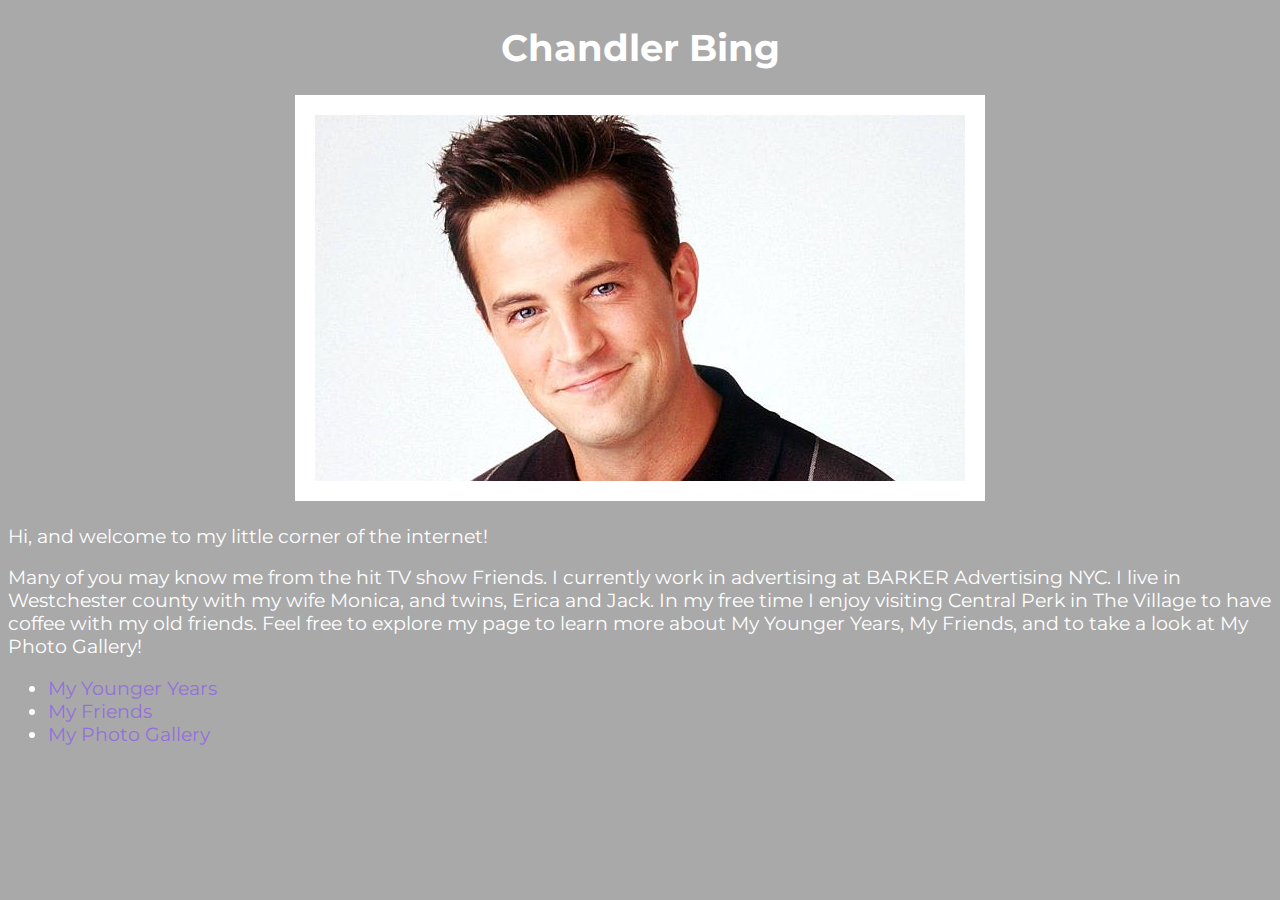
<file: index.html>
<!DOCTYPE html>
<html>
    <head>
     <title>My Publications</title>
     <style>
	H1
	{text-align: center;}
	
	</style>
    <link href="https://fonts.googleapis.com/css?family=Montserrat" rel="stylesheet">
    <link href="styles.css" rel="stylesheet">
        <H1> Chandler Bing </H1>
        <div style="text-align: center;"><IMG SRC="Chandler.jpg" border="20px"></div>
    </head>
    <body>

 <P> Hi, and welcome to my little corner of the internet! </P>
 <P> Many of you may know me from the hit TV show Friends. I currently work in advertising at BARKER Advertising NYC. I live in Westchester county with my wife Monica, and twins, Erica and Jack. In my free time I enjoy visiting Central Perk in The Village to have coffee with my old friends. Feel free to explore my page to learn more about My Younger Years, My Friends, and to take a look at My Photo Gallery! </P>

<UL>
    <LI><A HREF="youngeryears.html"> My Younger Years </A></LI>
    <LI><A HREF="friends.html"> My Friends </A></LI>
    <LI><A HREF="photos.html"> My Photo Gallery </A></LI>
</UL>


    </body>
</html>
</file>
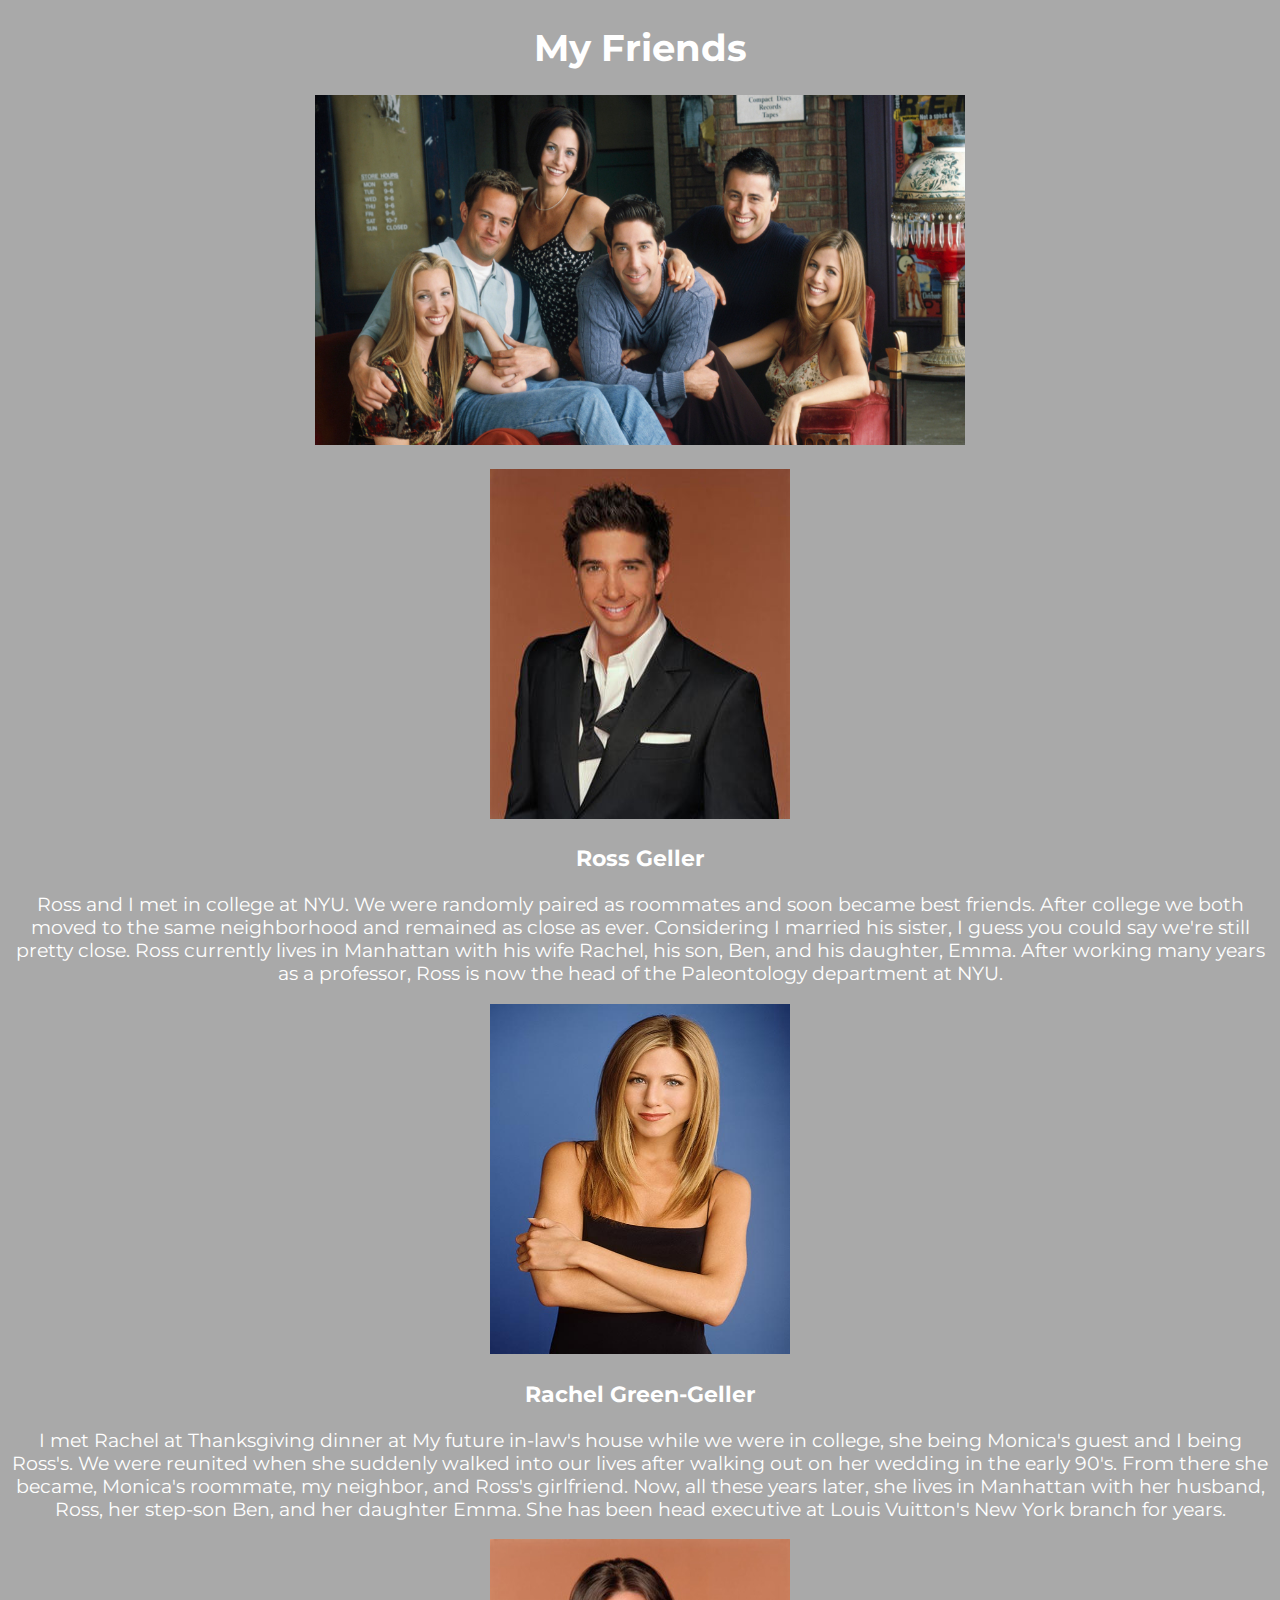
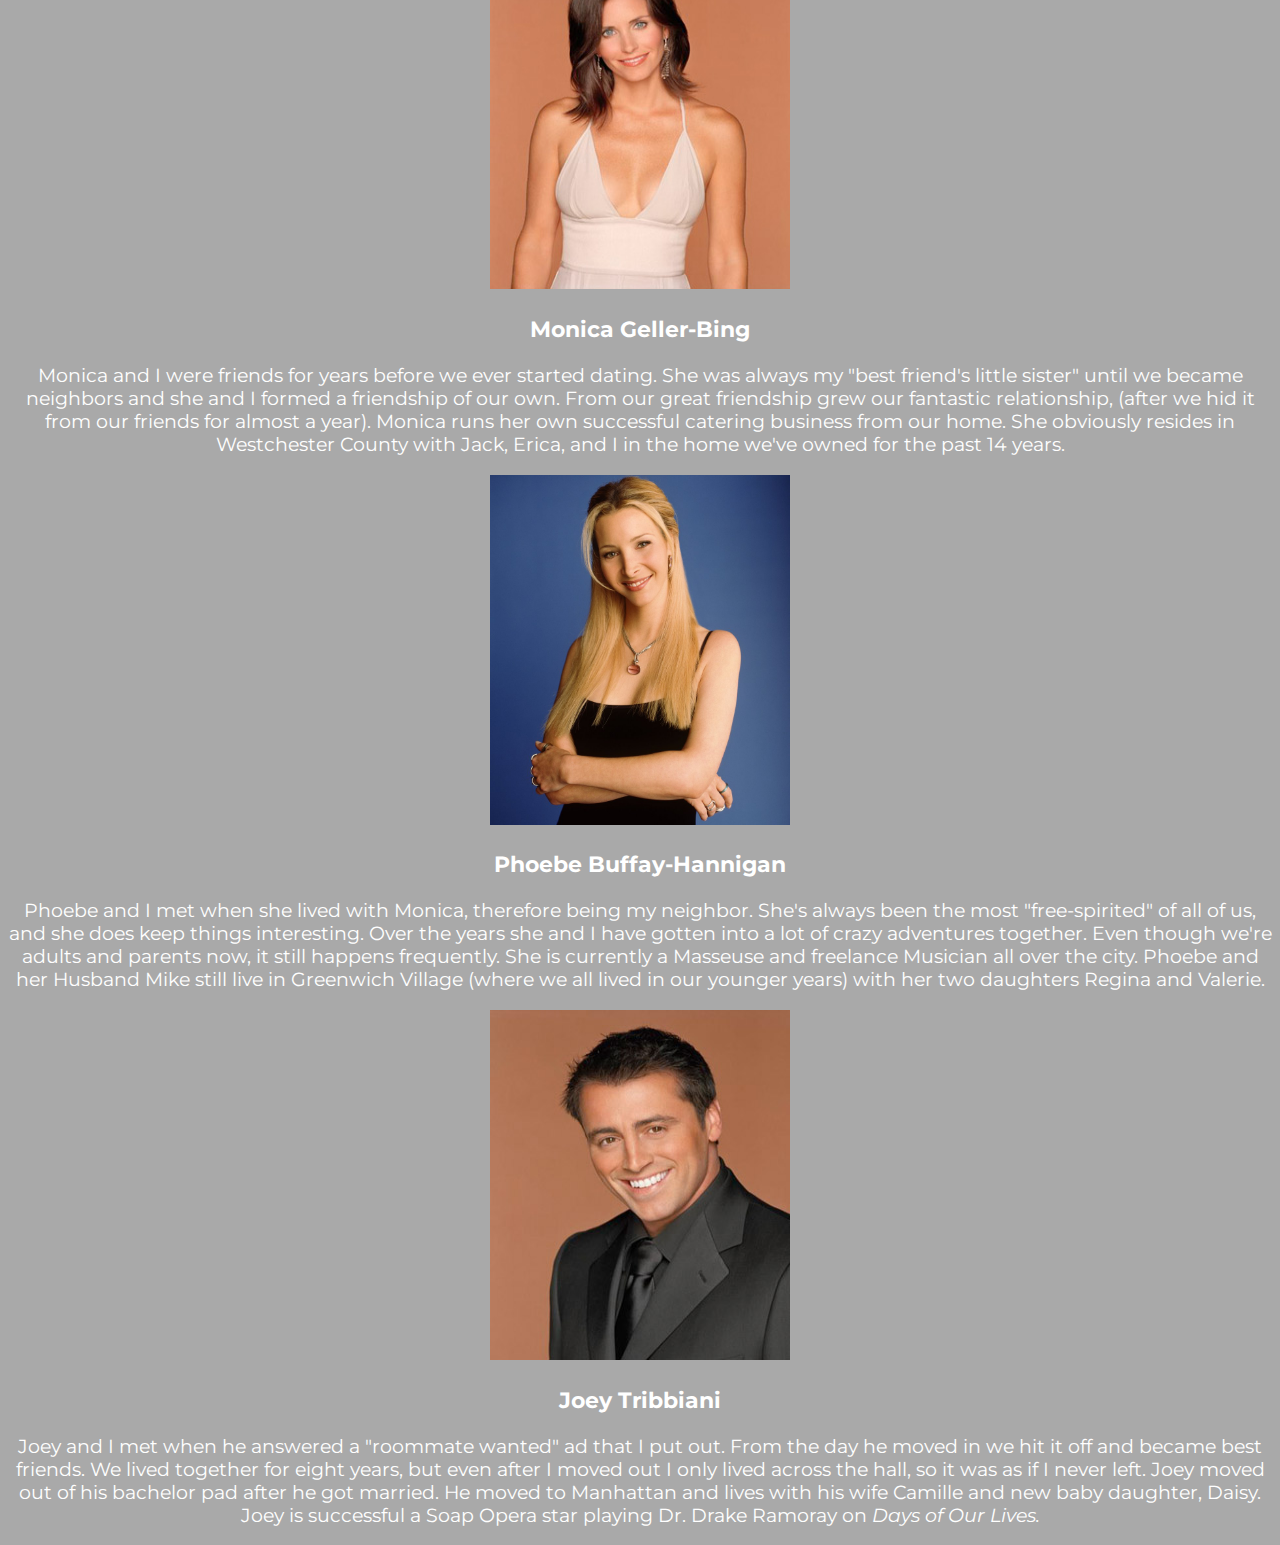
<file: friends.html>
<!DOCTYPE html>
<html>
<head>
	<title>friends.html</title>
	<style>
	body
	{text-align: center;}
	</style>
	<link href="https://fonts.googleapis.com/css?family=Montserrat" rel="stylesheet">
	<link href="styles.css" rel="stylesheet">
	<meta name="generator" content="BBEdit 12.0" />
	<H1> My Friends </H1>
</head>
<body>
<IMG SRC="group2.jpg" width="650" height="350" alt="Computer Hope">
<P>
<IMG SRC="ross.jpg" width="300" height="350" alt="Computer Hope">
<H3> Ross Geller </H3>
<P>Ross and I met in college at NYU. We were randomly paired as roommates and soon became best friends. After college we both moved to the same neighborhood and remained as close as ever. Considering I married his sister, I guess you could say we're still pretty close. Ross currently lives in Manhattan with his wife Rachel, his son, Ben, and his daughter, Emma. After working many years as a professor, Ross is now the head of the Paleontology department at NYU.  </P>
<IMG SRC="rachel.jpg" width="300" height="350" alt="Computer Hope">
<H3> Rachel Green-Geller </H3>
<P>I met Rachel at Thanksgiving dinner at My future in-law's house while we were in college, she being Monica's guest and I being Ross's. We were reunited when she suddenly walked into our lives after walking out on her wedding in the early 90's. From there she became, Monica's roommate, my neighbor, and Ross's girlfriend. Now, all these years later, she lives in Manhattan with her husband, Ross, her step-son Ben, and her daughter Emma. She has been head executive at Louis Vuitton's New York branch for years. </P>
<IMG SRC="monica.jpg" width="300" height="350" alt="Computer Hope">
<H3> Monica Geller-Bing </H3>
<P>Monica and I were friends for years before we ever started dating. She was always my "best friend's little sister" until we became neighbors and she and I formed a friendship of our own. From our great friendship grew our fantastic relationship, (after we hid it from our friends for almost a year). Monica runs her own successful catering business from our home. She obviously resides in Westchester County with Jack, Erica, and I in the home we've owned for the past 14 years. </P>
<IMG SRC="phoebe.jpg" width="300" height="350" alt="Computer Hope">
<H3> Phoebe Buffay-Hannigan </H3>
<P>Phoebe and I met when she lived with Monica, therefore being my neighbor. She's always been the most "free-spirited" of all of us, and she does keep things interesting. Over the years she and I have gotten into a lot of crazy adventures together. Even though we're adults and parents now, it still happens frequently. She is currently a Masseuse and freelance Musician all over the city. Phoebe and her Husband Mike still live in Greenwich Village (where we all lived in our younger years) with her two daughters Regina and Valerie. </P>
<IMG SRC="joey.jpg" width="300" height="350" alt="Computer Hope">
<H3> Joey Tribbiani </H3>
<P>Joey and I met when he answered a "roommate wanted" ad that I put out. From the day he moved in we hit it off and became best friends. We lived together for eight years, but even after I moved out I only lived across the hall, so it was as if I never left. Joey moved out of his bachelor pad after he got married. He moved to Manhattan and lives with his wife Camille and new baby daughter, Daisy. Joey is successful a Soap Opera star playing Dr. Drake Ramoray on <I> Days of Our Lives. <I> </P>
</body>
</html>
</file>
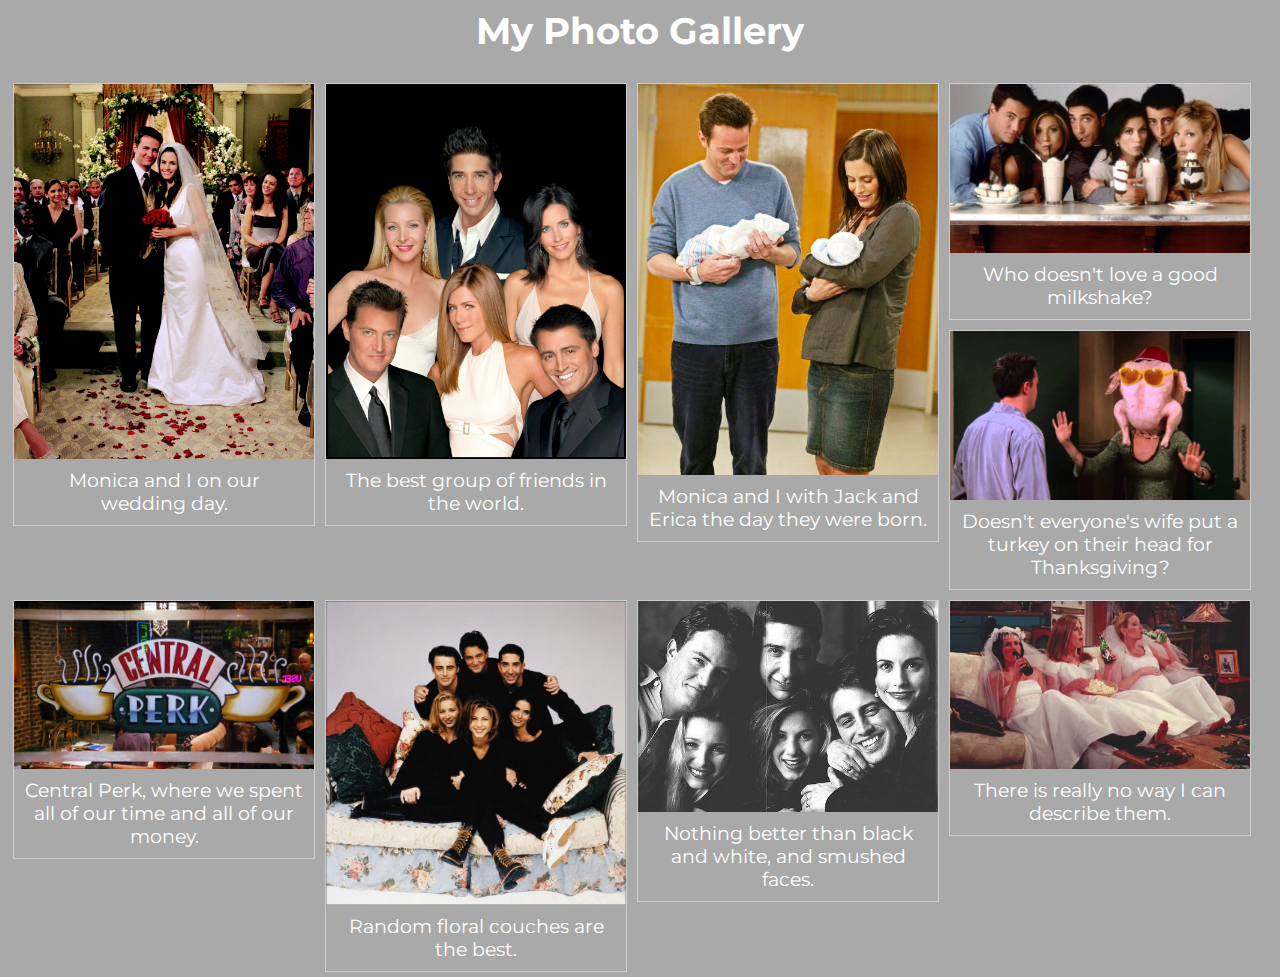
<file: photos.html>
<html>
<head>
<title>photos.html</title>
	<style>
	body
	{text-align: center;}
	
	</style>
	<link href="https://fonts.googleapis.com/css?family=Montserrat" rel="stylesheet">
	<link href="styles.css" rel="stylesheet">
	<meta name="generator" content="BBEdit 12.0" />
<H1> My Photo Gallery </H1>
	</head>
<style>
div.gallery {
    margin: 5px;
    border: 1px solid #ccc;
    float: left;
    width: 300px;
}

div.gallery:hover {
    border: 3px solid #ccc;
}

div.gallery img {
    width: 100%;
    height: auto;
}

div.desc {
    padding: 10px;
    text-align: center;
}
</style>
</head>
<body>

<div class="gallery">
  <a target="_blank" href="wedding.jpg">
    <img src="wedding.jpg" alt="wedding" width="300" height="300">
  </a>
  <div class="desc">Monica and I on our wedding day.</div>
</div>

<div class="gallery">
  <a target="_blank" href="final.jpg">
    <img src="final.jpg" alt="final" width="300" height="200">
  </a>
  <div class="desc">The best group of friends in the world.</div>
</div>

<div class="gallery">
  <a target="_blank" href="baby.jpg">
    <img src="baby.jpg" alt="baby" width="300" height="200">
  </a>
  <div class="desc">Monica and I with Jack and Erica the day they were born. </div>
</div>

<div class="gallery">
  <a target="_blank" href="group4.jpeg">
    <img src="group4.jpeg" alt="group4" width="300" height="200">
  </a>
  <div class="desc">Who doesn't love a good milkshake?</div>
</div>

<div class="gallery">
  <a target="_blank" href="turkey.jpg">
    <img src="turkey.jpg" alt="turkey" width="300" height="200">
  </a>
  <div class="desc">Doesn't everyone's wife put a turkey on their head for Thanksgiving?</div>
</div>

<div class="gallery">
  <a target="_blank" href="perklogo.jpg">
    <img src="perklogo.jpg" alt="perklogo" width="300" height="200">
  </a>
  <div class="desc">Central Perk, where we spent all of our time and all of our money. </div>
</div>

<div class="gallery">
  <a target="_blank" href="black.jpg">
    <img src="black.jpg" alt="black" width="300" height="200">
  </a>
  <div class="desc">Random floral couches are the best.</div>
</div>

<div class="gallery">
  <a target="_blank" href="group9.jpeg">
    <img src="group9.jpeg" alt="group9" width="300" height="200">
  </a>
  <div class="desc">Nothing better than black and white, and smushed faces.</div>
</div>

<div class="gallery">
  <a target="_blank" href="dress.jpg">
    <img src="dress.jpg" alt="dress" width="300" height="200">
  </a>
  <div class="desc">There is really no way I can describe them.</div>
</div>


</body>
</html>
</file>
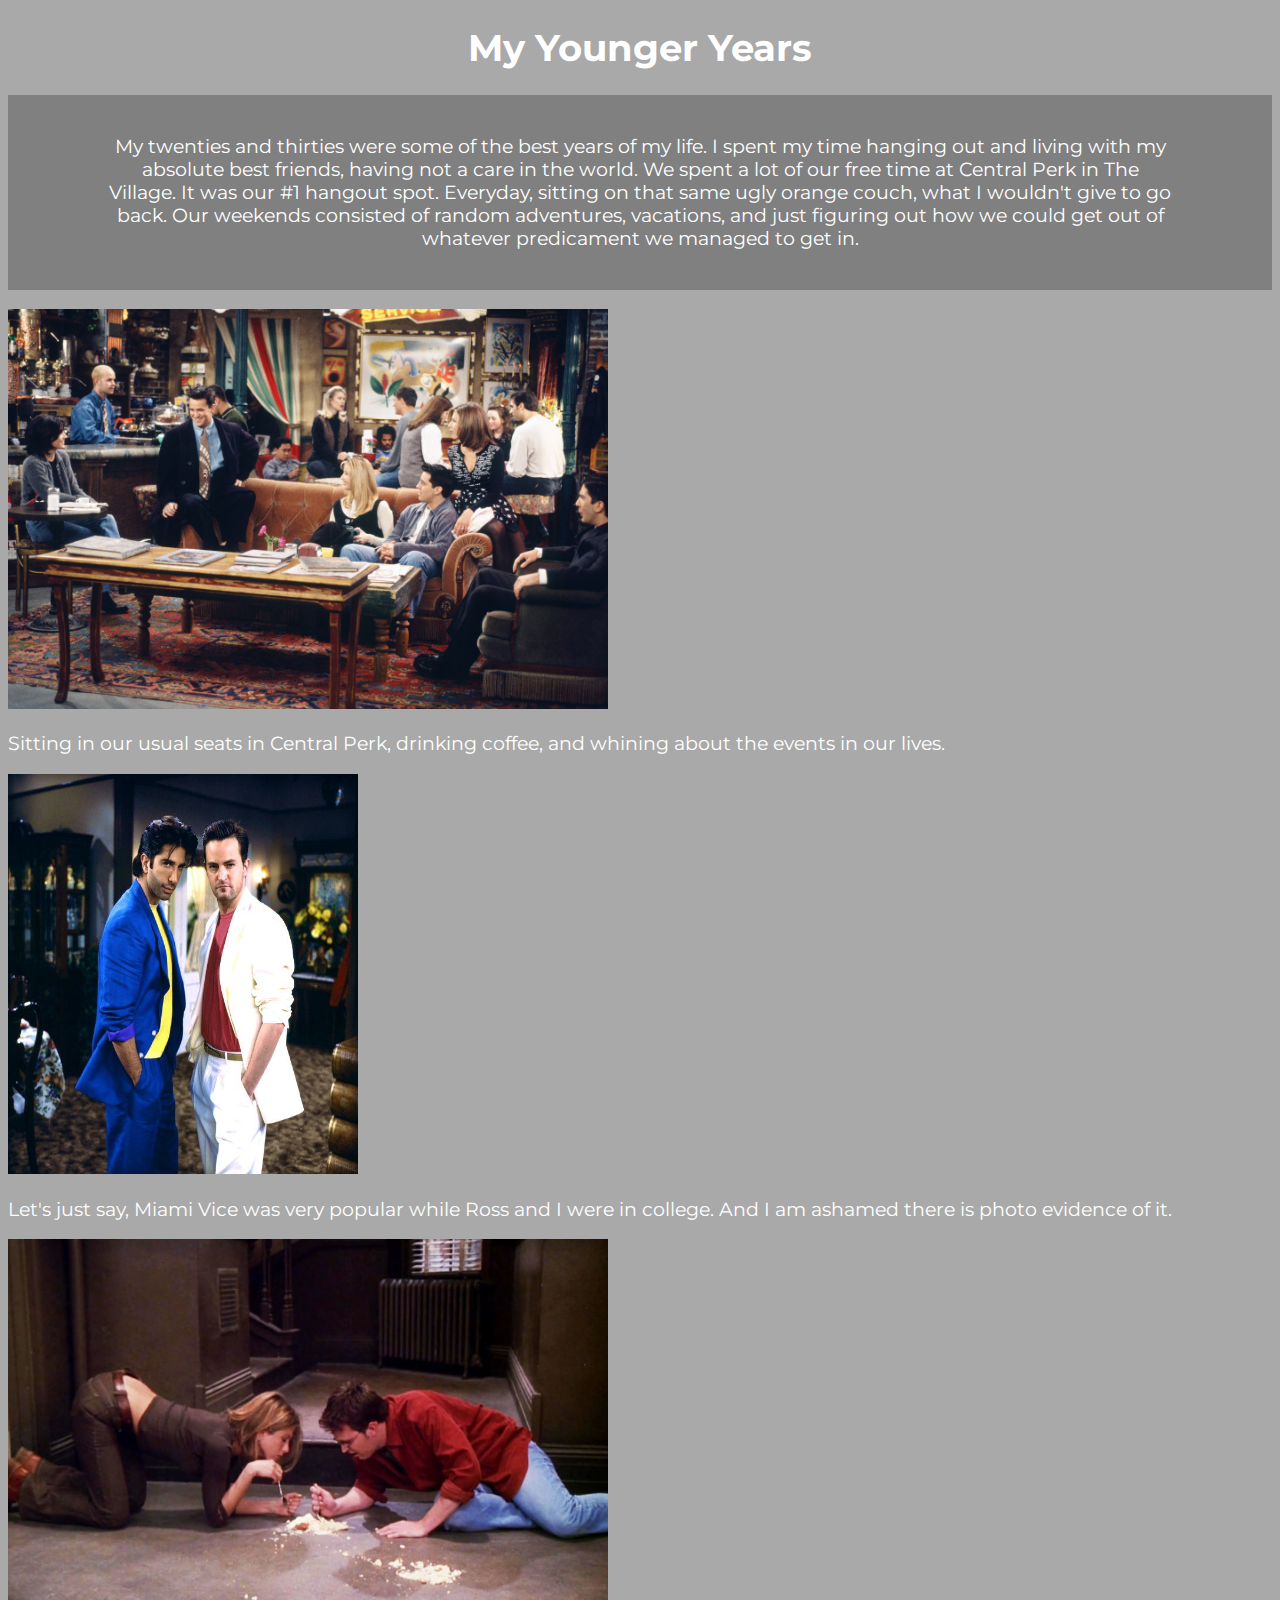
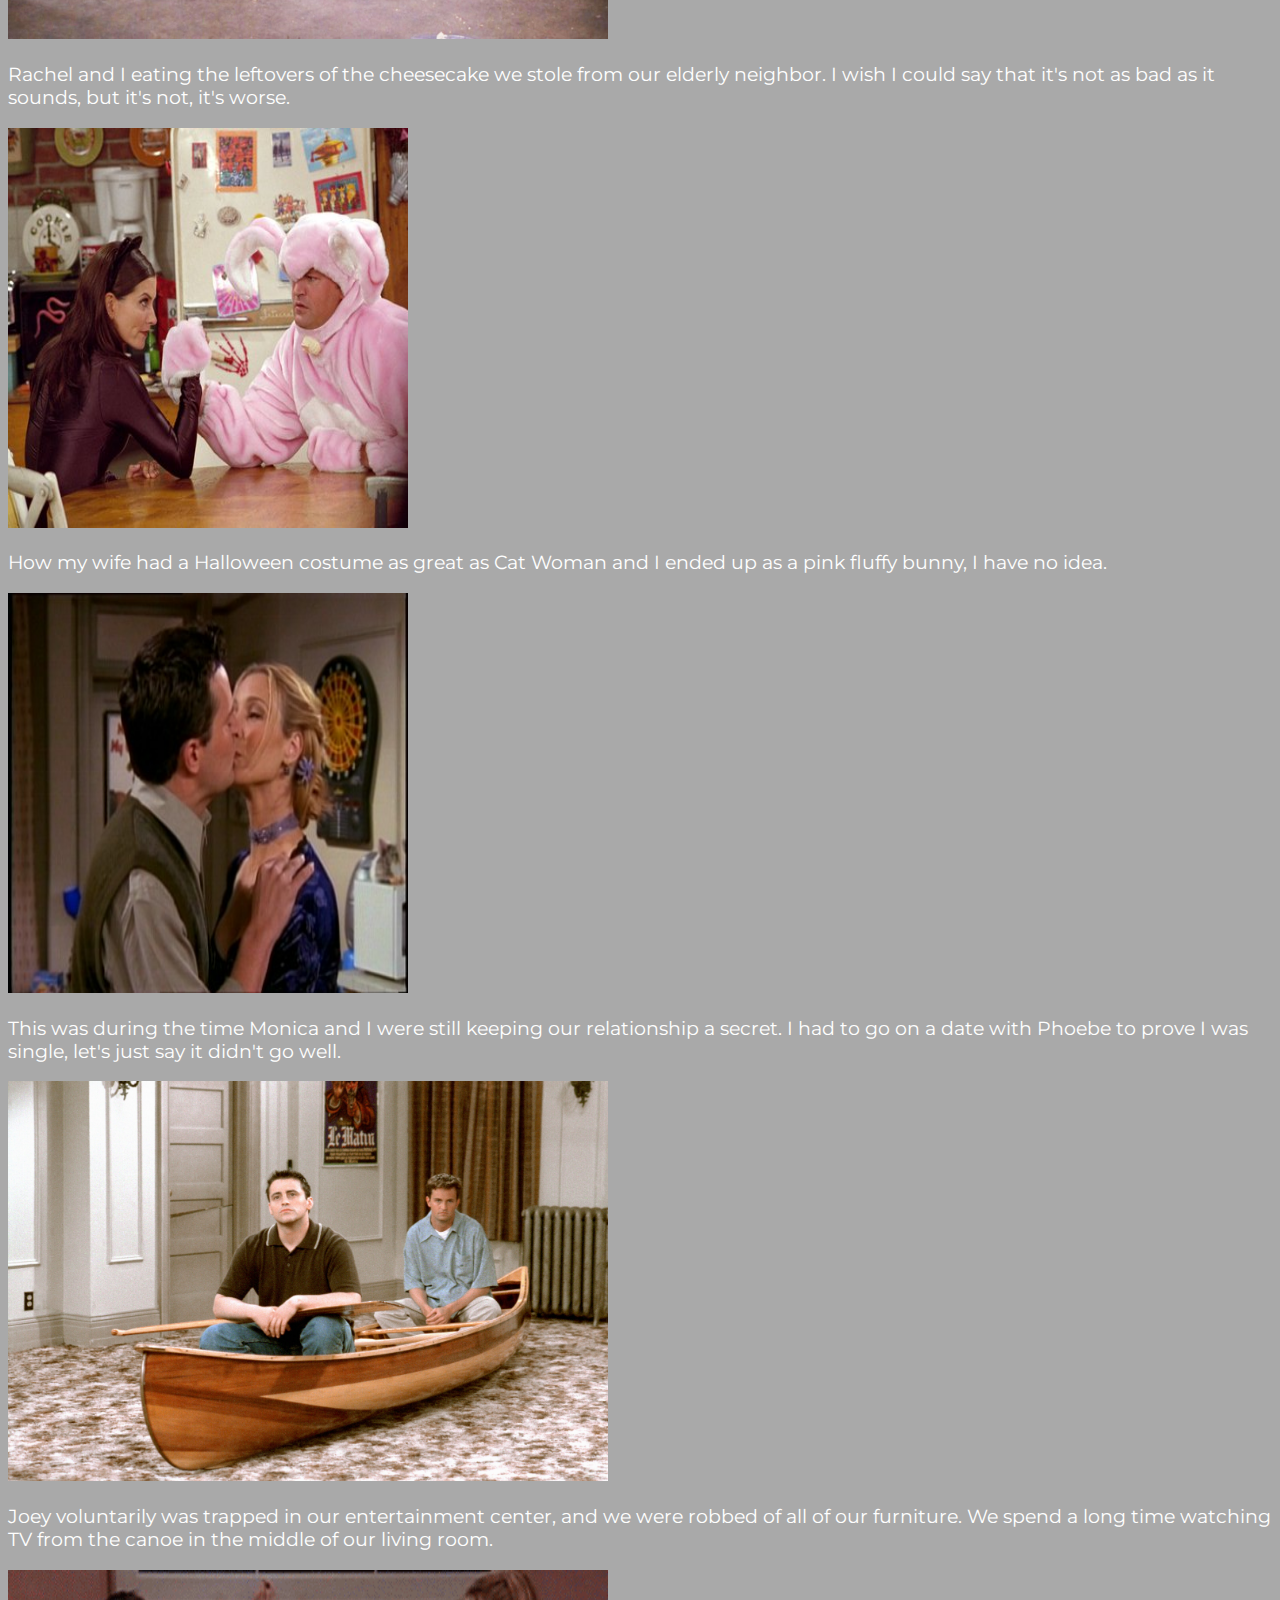
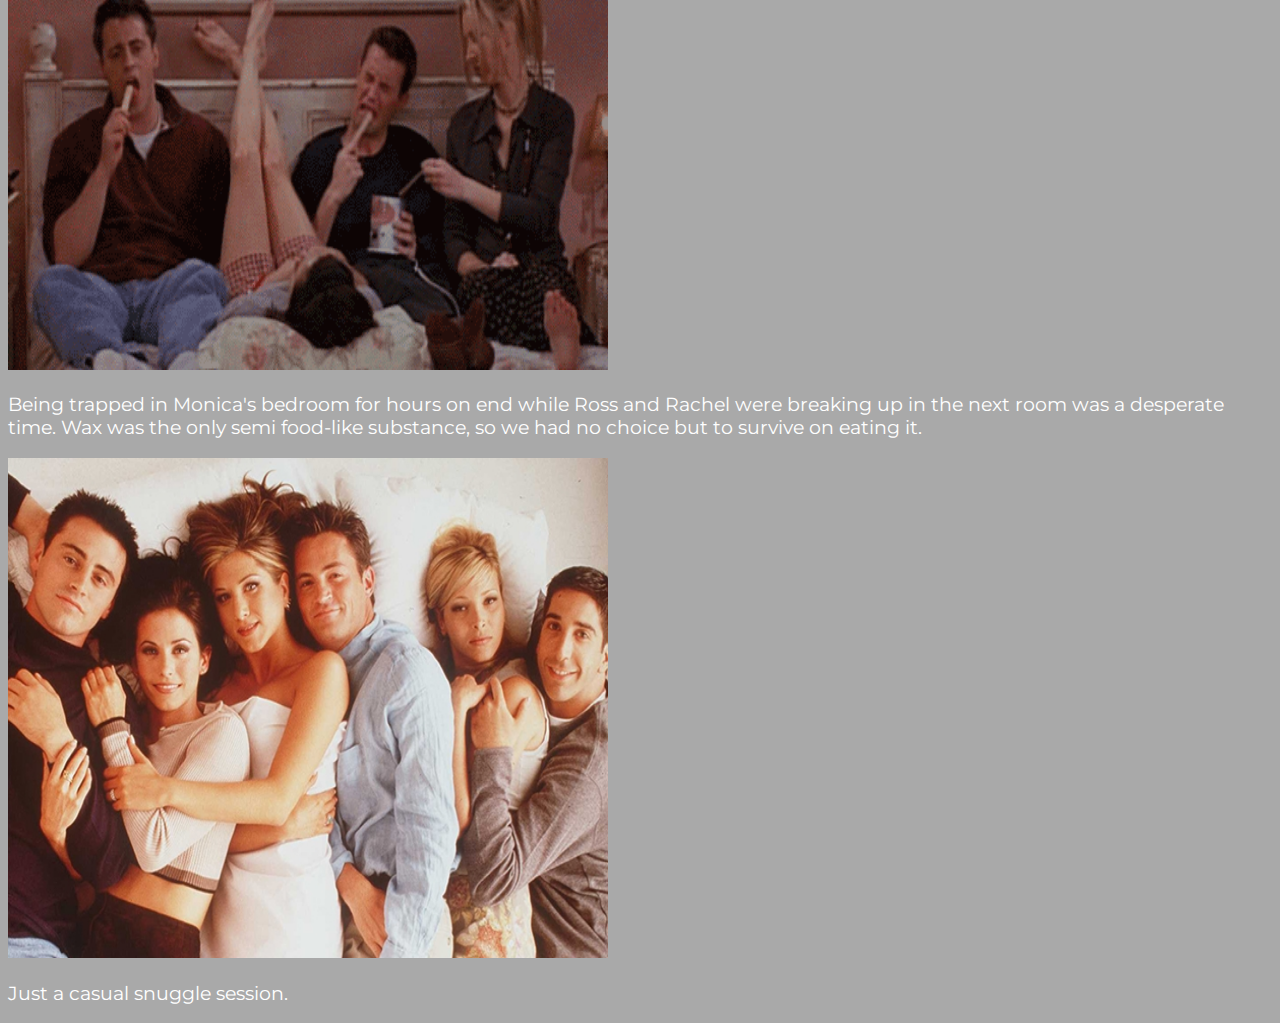
<file: youngeryears.html>
<!DOCTYPE html>
<html>
<head>
	<title>youngeryears.html</title>
	 <style>
	H1
	{text-align: center;}
	
	</style>
	<link href="https://fonts.googleapis.com/css?family=Montserrat" rel="stylesheet">
	<link href="styles.css" rel="stylesheet">
	<meta name="generator" content="BBEdit 12.0" />
	<H1> My Younger Years </H1>
</head>
<body>
 <div style="background-color:#808080; text-align:center; vertical-align: center; padding:40px 100px;">  My twenties and thirties were some of the best years of my life. I spent my time hanging out and living with my absolute best friends, having not a care in the world. We spent a lot of our free time at Central Perk in The Village. It was our #1 hangout spot. Everyday, sitting on that same ugly orange couch, what I wouldn't give to go back. Our weekends consisted of random adventures, vacations, and just figuring out how we could get out of whatever predicament we managed to get in. </div>

<P>

<IMG SRC="couch.jpg" width="600" height="400" alt="Computer Hope">
<P> Sitting in our usual seats in Central Perk, drinking coffee, and whining about the events in our lives.</P>
<IMG SRC="miami.jpg" width="350" height="400" alt="Computer Hope">
<P> Let's just say, Miami Vice was very popular while Ross and I were in college. And I am ashamed there is photo evidence of it. </P>
<IMG SRC="cheesecake.jpg" width="600" height="400" alt="Computer Hope">
<P> Rachel and I eating the leftovers of the cheesecake we stole from our elderly neighbor. I wish I could say that it's not as bad as it sounds, but it's not, it's worse. </P>
<IMG SRC="halloween.jpg" width="400" height="400" alt="Computer Hope">
<P> How my wife had a Halloween costume as great as Cat Woman and I ended up as a pink fluffy bunny, I have no idea. </P>
<IMG SRC="date.jpg" width="400" height="400" alt="Computer Hope">
<P> This was during the time Monica and I were still keeping our relationship a secret. I had to go on a date with Phoebe to prove I was single, let's just say it didn't go well. </P>
<IMG SRC="canoe.jpg" width="600" height="400" alt="Computer Hope">
<P> Joey voluntarily was trapped in our entertainment center, and we were robbed of all of our furniture. We spend a long time watching TV from the canoe in the middle of our living room.</P>
<IMG SRC="wax.gif" width="600" height="400" alt="Computer Hope"> 
<P> Being trapped in Monica's bedroom for hours on end while Ross and Rachel were breaking up in the next room was a desperate time. Wax was the only semi food-like substance, so we had no choice but to survive on eating it. </P>
<IMG SRC="group3.jpg" width="600" height="500" alt="Computer Hope">
<P> Just a casual snuggle session. </P>
</body>
</html>
</file>
<file: styles.css>
body { background: darkgrey;
       color: white;
       font-size: 14pt; }
       
       a { color: mediumpurple;
    text-decoration: none }
a:hover { color: thistle }

body { font-family: 'Montserrat', sans-serif; }
</file>
